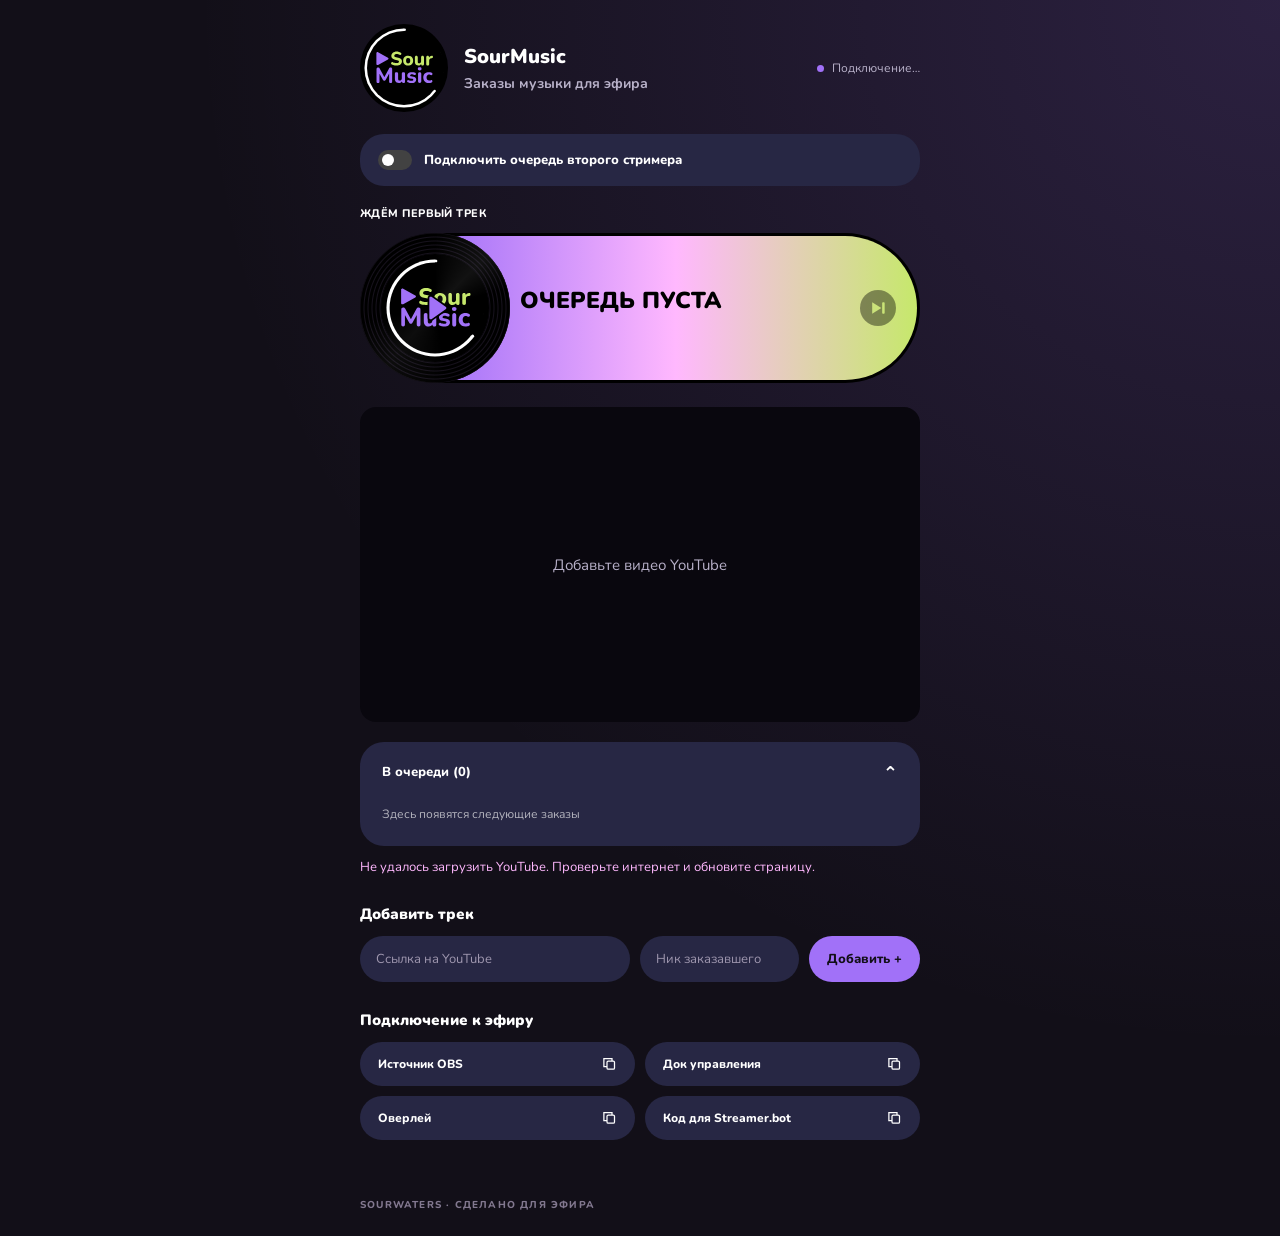
<file: index.html>
<!doctype html>
<html lang="ru">
<meta charset="utf-8">
<meta name="viewport" content="width=device-width, initial-scale=1">
<meta name="referrer" content="strict-origin-when-cross-origin">
<title>Sourwaters Music</title>
<link rel="stylesheet" href="brand.css?v=12">
<main>
<header><div class="brand"><img src="assets/logo.svg" alt="SourMusic"><p><span>SourMusic</span>Заказы музыки для эфира</p></div><span id="connection" role="status"></span></header>
<section class="sharing" aria-label="Совместная очередь"><label class="share-heading"><span class="switch"><input type="checkbox" id="share-toggle"><i></i></span>Подключить очередь второго стримера</label><div class="share-fields"><input id="relay-sender" aria-label="Twitch-логин отправителя заказов" placeholder="Twitch-логин" maxlength="25"><button type="button" id="copy-follower" hidden>Ссылка второго стримера ⧉</button></div><p id="share-status" role="status"></p></section>
<p id="page-address"></p><p id="role-label"></p><p id="orders"></p><p id="relay"></p>
<article class="player-card"><div class="card-cap"><span id="playback-label">Сейчас в эфире</span><span class="cut">SourMusic</span></div><div class="now"><div class="record empty" id="record" data-playing="false"><div class="vinyl"><img class="cover-art" id="cover-art" src="assets/logo.svg" alt="Обложка трека"></div><svg class="progress-ring" viewBox="0 0 160 160" aria-label="Прогресс трека" role="progressbar" aria-valuemin="0" aria-valuemax="100" aria-valuenow="0" id="record-progress"><circle class="ring-track" cx="80" cy="80" r="75"/><circle class="ring-value" id="ring-value" cx="80" cy="80" r="75" pathLength="100"/></svg><button class="transport" type="button" id="stop" disabled aria-label="Воспроизвести"><svg class="play-icon" viewBox="0 0 24 24" aria-hidden="true"><path d="M8 5a1 1 0 0 1 1.5-.86l10 7a1 1 0 0 1 0 1.72l-10 7A1 1 0 0 1 8 19z"/></svg><svg class="pause-icon" viewBox="0 0 24 24" aria-hidden="true"><rect x="6" y="5" width="4" height="14" rx="1.5"/><rect x="14" y="5" width="4" height="14" rx="1.5"/></svg></button></div><section class="song"><p class="eyebrow">Ваш саундтрек</p><h2 id="track">Очередь пуста</h2><p id="viewer"></p></section><button type="button" id="next" class="next-button" disabled aria-label="Следующий" title="Следующий трек"><svg viewBox="0 0 24 24" fill="currentColor" aria-hidden="true"><path d="m5 5 11 7L5 19z"/><rect x="17" y="5" width="3" height="14" rx="1"/></svg></button></div><div id="screen"><span>Добавьте видео YouTube</span></div><section class="queue-section"><details open><summary id="count">В очереди (0)</summary><ol id="queue"></ol></details></section></article>
<p id="status" role="status"></p>  <form id="manual" hidden>
    <a id="watch" target="_blank" rel="noopener noreferrer">Открыть на YouTube</a>
    <input id="manual-title" aria-label="Название трека для оверлея" placeholder="Название трека" maxlength="200" required>
    <button id="manual-start">Уже играет · показать в оверлее</button>
  </form>
<section class="request-section"><h3 class="section-label">Добавить трек</h3><form id="add"><input name="video" aria-label="Ссылка YouTube" placeholder="Ссылка на YouTube" required><input name="viewer" aria-label="Ник заказавшего" placeholder="Ник заказавшего" maxlength="60"><button id="add-button">Добавить +</button></form></section>
<section class="setup-section"><h3 class="section-label">Подключение к эфиру</h3><div class="copy-actions"><button type="button" id="copy-source" aria-label="Скопировать: Источник OBS">Источник OBS<svg width="18" height="18" viewBox="0 0 24 24" fill="none" stroke="currentColor" stroke-width="2" aria-hidden="true"><rect x="8" y="8" width="12" height="13" rx="2"/><path d="M16 8V4H3v13h5"/></svg></button><button type="button" id="copy-dock" aria-label="Скопировать: Док управления">Док управления<svg width="18" height="18" viewBox="0 0 24 24" fill="none" stroke="currentColor" stroke-width="2" aria-hidden="true"><rect x="8" y="8" width="12" height="13" rx="2"/><path d="M16 8V4H3v13h5"/></svg></button><button type="button" id="copy-overlay" aria-label="Скопировать: Оверлей">Оверлей<svg width="18" height="18" viewBox="0 0 24 24" fill="none" stroke="currentColor" stroke-width="2" aria-hidden="true"><rect x="8" y="8" width="12" height="13" rx="2"/><path d="M16 8V4H3v13h5"/></svg></button><button type="button" id="copy-code" aria-label="Скопировать: Код для Streamer.bot">Код для Streamer.bot<svg width="18" height="18" viewBox="0 0 24 24" fill="none" stroke="currentColor" stroke-width="2" aria-hidden="true"><rect x="8" y="8" width="12" height="13" rx="2"/><path d="M16 8V4H3v13h5"/></svg></button></div><p id="copy-result" role="status"></p><textarea id="copy-fallback" aria-label="Для ручного копирования" readonly hidden></textarea></section><footer class="footer"><span>SourWaters · сделано для эфира</span><i></i></footer>
</main>
<script src="youtube-config.js?v=14"></script><script src="sourmusic-admission.js?v=14"></script><script src="sourmusic-connection.js?v=14"></script><script src="firebase-config.js?v=12"></script><script src="sourmusic-cloud.js?v=12"></script>
<script>

const ports = [8080, 8181];
const MAX_TRACK_SECONDS = 10*60;   // лимит длины для заказов зрителей
const QUEUE_KEY = 'sourmusic.queue.v1';
const rewardTitle = 'Заказ музыки SourMusic';
const videoIdPattern = /^[\w-]{11}$/;
function videoId(input) {
  const value = String(input ?? '').trim();
  if (videoIdPattern.test(value)) return value;
  try {
    const url = new URL(value);
    if (!['https:', 'http:'].includes(url.protocol)) return null;
    const [route, part] = url.pathname.split('/').filter(Boolean);
    let id;
    if (url.hostname === 'youtu.be') id = route;
    if (['youtube.com', 'www.youtube.com', 'm.youtube.com', 'music.youtube.com'].includes(url.hostname)) {
      if (route === 'watch') id = url.searchParams.get('v');
      if (['shorts', 'live', 'embed'].includes(route)) id = part;
    }
    return id && videoIdPattern.test(id) ? id : null;
  } catch {
    return null;
  }
}

const get = id => document.getElementById(id);
const status = message => { get('status').textContent = message; };
const privacyMode = new URLSearchParams(location.search).get('youtube') === 'privacy';
const youtubeHost = privacyMode ? 'www.youtube-nocookie.com' : 'www.youtube.com';
get('page-address').textContent = location.protocol === 'file:'
  ? 'Откройте плеер по HTTPS-ссылке из инструкции.'
  : 'Адрес плеера · ' + location.origin + location.pathname + ' · ' + youtubeHost;
const queue = [];
let current;
let player;
let apiReady = false;
let apiFailed = false;
let loadTimeout;
let playing = null;
let stoppedByUser=false;
const controlMode = new URLSearchParams(location.search).get('role') === 'control';
let relaySender=localStorage.getItem("sourmusic.relay.sender")??"xwaran";
let cloudPublisher=null,cloudOpening=false,cloudInfo={enabled:false,connected:false};
async function setSharing(enabled,sender=relaySender){
 relaySender=String(sender||"").trim().toLowerCase();if(!/^[a-z0-9_]{0,25}$/.test(relaySender))relaySender="";localStorage.setItem("sourmusic.relay.sender",relaySender);
 if(cloudOpening)return false;
 cloudOpening=true;
 try{
  if(enabled&&!cloudPublisher){cloudInfo={enabled:true,connected:false};renderSharing();cloudPublisher=await SourMusicCloud.publisher(info=>{const changed=JSON.stringify(cloudInfo)!==JSON.stringify(info);cloudInfo=info;renderSharing();if(changed)publishNowPlaying(false);});localStorage.setItem('sourmusic.share.enabled','1');publishCloud();}
  if(!enabled&&cloudPublisher){await cloudPublisher.close();cloudPublisher=null;localStorage.removeItem('sourmusic.share.enabled');cloudInfo={enabled:false,connected:false};}
  renderSharing();publishNowPlaying();return true;
 }catch(e){cloudInfo={enabled:false,connected:false,error:e.message};renderSharing();return false;}
 finally{cloudOpening=false;renderSharing();}
}
function renderSharing(){
 const info=controlMode?remoteState?.cloud:{...cloudInfo,sender:relaySender};
 if(document.activeElement!==get('relay-sender'))get('relay-sender').value=info?.sender||'';
 get('share-toggle').checked=!!info?.enabled;get('share-toggle').disabled=cloudOpening||(controlMode&&(!remoteState||!!commandPending));
 get('share-status').textContent=info?.error||(!info?.enabled?'':info.connected?'Общая очередь подключена':'Подключение общей очереди…');
 get('copy-follower').hidden=!info?.room;
}
function publishCloud(){
 if(!cloudPublisher)return;
 cloudPublisher.publish({current:current||null,queue,playback:playing?'playing':current?'paused':'idle',position:player?.getCurrentTime?.()||0,sampledAt:Date.now(),session:playerSession});
}
setInterval(publishCloud,5000);
const playerSession = crypto.randomUUID();
const seenCommands = new Set();
const acknowledgements = [];
let remoteState = null, commandPending = null, polling = false;
let bot, relayAction, publishing = false, publishDirty = false;
const seenOrders = new Set();
get('role-label').textContent = controlMode ? 'Док · управление источником OBS · v12' : 'Источник · воспроизведение · v12';
if(controlMode) get('screen').hidden=true;
function connectionIndicator(ready){get('connection').textContent=ready?'Подключено':'Подключение…';get('connection').setAttribute('data-ready',String(ready));}
function playbackButton(active){get('record').setAttribute('data-playing',String(active));get('stop').setAttribute('aria-label',active?'Пауза':'Воспроизвести');get('stop').title=active?'Пауза':'Воспроизвести';}

function readState(value) {
  try {
    const s = typeof value === 'string' ? JSON.parse(value) : value;
    if(!s || typeof s.session !== 'string' || !Array.isArray(s.queue) || !Number.isFinite(s.at) || Math.abs(Date.now()-s.at)>45000)return null;
    return s;
  } catch { return null; }
}
async function findRelay() {
  if(!bot?.isConnected())return;
  try {
    const result=await bot.request('GetActions');
    const matches=result.actions.filter(a=>a.name==='SourMusic State' && a.enabled);
    relayAction=matches.length===1?matches[0].id:null;
    get('relay').textContent=relayAction?'Streamer.bot: действие найдено':'Добавьте действие SourMusic State с кодом из кнопки копирования';
    if(!controlMode && relayAction)publishNowPlaying();
  } catch {get('relay').textContent='Нет связи со Streamer.bot';}
}
function snapshot() {
  return {version:12,session:playerSession,at:Date.now(),track:playing,current:current||null,queue:queue.map(q=>({id:q.id,key:q.key,title:String(q.title).slice(0,100),user:q.user})),
    position:Number(player?.getCurrentTime?.())||0,duration:Number(player?.getDuration?.())||0,sampledAt:Date.now(),playback:playing?'playing':current?'stopped':'idle',status:get('status').textContent,
    cloud:{...cloudInfo,sender:relaySender},order:get('orders').textContent,acks:acknowledgements.slice(-20)};
}
async function publishNowPlaying(includeCloud=true) {
  if(controlMode)return;
  if(includeCloud)publishCloud();
  publishDirty=true;
  if(!relayAction || !bot?.isConnected() || publishing)return;
  publishing=true;
  try {
    while(publishDirty){
      publishDirty=false;
      await bot.request('DoAction',{action:{id:relayAction},args:{sourmusicState:JSON.stringify(snapshot())}});
    }
  } catch {relayAction=null;get('relay').textContent='Передача не выполнена: проверьте SourMusic State';}
  finally {publishing=false;}
}

let artworkId='';
function updateRecord(){
 const state=controlMode?remoteState:null,t=controlMode?state?.current:current,active=controlMode?state?.playback==='playing':!!playing;
 const id=t?.id||'';
 if(artworkId!==id){artworkId=id;get('cover-art').src=id?'https://i.ytimg.com/vi/'+id+'/hqdefault.jpg':'assets/logo.svg';}
 get('record').setAttribute('data-playing',String(active));
 get('playback-label').textContent=active?'Сейчас играет':t?'На паузе':'Ждём первый трек';
 const duration=controlMode?Number(state?.duration)||0:Number(player?.getDuration?.())||0;
 let position=controlMode?Number(state?.position)||0:Number(player?.getCurrentTime?.())||0;
 if(controlMode&&active&&Number.isFinite(state?.sampledAt))position+=Math.max(0,(Date.now()-state.sampledAt)/1000);
 const pct=duration>0?Math.min(100,Math.max(0,position/duration*100)):0;
 get('ring-value').setAttribute('style','stroke-dashoffset:'+String(100-pct));get('record-progress').setAttribute('aria-valuenow',String(Math.round(pct)));
}
get('cover-art').addEventListener('error',()=>{get('cover-art').src='assets/logo.svg';},{once:true});
setInterval(updateRecord,500);

function renderRemote() {
  updateRecord();
  renderSharing();
  const s=remoteState;
  get('track').textContent=s?.current?.title||(s?'Очередь пуста':'Ожидание источника OBS');
  get('viewer').textContent=s?.current?'Заказ от '+s.current.user:'';
  get('count').textContent='В очереди ('+(s?.queue?.length||0)+')';
  get('queue').replaceChildren(...(s?.queue||[]).map(t=>{const li=document.createElement('li');li.textContent=t.title+' · '+t.user;return li;}));
  const enabled=!!s && !!relayAction && !commandPending;
  get('next').disabled=!enabled || (!s.current && !s.queue.length);
  get('stop').disabled=!enabled || !s.current;
  playbackButton(s?.playback==='playing');
  connectionIndicator(!!s && !!relayAction && bot?.isConnected());
  get('add-button').disabled=!enabled;
  get('orders').textContent=s?.order || 'Заказы принимает браузерный источник, а не док';
  get('relay').textContent=s?'Источник OBS подключён · '+(s.playback==='playing'?'играет':s.playback==='stopped'?'остановлен':'очередь пуста'):'Источник OBS не найден. Откройте ссылку источника в активной сцене.';
}
function stopTrack() {
  stoppedByUser=true;
  clearTimeout(loadTimeout);
  if(player?.pauseVideo)player.pauseVideo();
  playing=null;
  status('');
  render();
  publishNowPlaying();
}
function resumeTrack() {
  stoppedByUser=false;
  if(player?.playVideo){player.playVideo();status('Запуск…');}
  else if(current)start();
}
async function pollSync() {
  if(polling || !bot?.isConnected())return;
  polling=true;
  try {
    if(controlMode) {
      const result=await bot.request('GetGlobal',{variable:'sourmusic.nowPlaying',persisted:false});
      remoteState=readState(sourmusicGlobal(result,'sourmusic.nowPlaying'));
      if(commandPending) {
        const ack=remoteState?.acks?.find(a=>a.id===commandPending.id);
        if(ack){status(ack.ok?'':ack.message);commandPending=null;}
        else if(Date.now()-commandPending.sentAt>10000){status('Нет подтверждения команды. Обновите C# код SourMusic State и проверьте источник.');commandPending=null;}
      }
      renderRemote();
    } else {
      const result=await bot.request('GetGlobal',{variable:'sourmusic.commands',persisted:false});
      const raw=sourmusicGlobal(result,'sourmusic.commands');
      const commands=typeof raw==='string'?JSON.parse(raw):raw;
      if(!Array.isArray(commands))return;
      for(const command of commands) {
        if(command.session!==playerSession || !command.id || seenCommands.has(command.id))continue;
        seenCommands.add(command.id);
        if(seenCommands.size>256)seenCommands.delete(seenCommands.values().next().value);
        if(!Number.isFinite(command.at)||Math.abs(Date.now()-command.at)>15000)continue;
        let ok=true;
        if(command.type==='next')next();
        else if(command.type==='stop')stopTrack();
        else if(command.type==='play')resumeTrack();
        else if(command.type==='share')ok=await setSharing(!!command.enabled,command.sender);
        else if(command.type==='add')ok=await enqueue(command.url,command.user||'Sour',false,{id:command.id,login:/^[a-zA-Z0-9_]{1,25}$/.test(command.user||'')?command.user:''});
        else ok=false;
        acknowledgements.push({id:command.id,ok,message:ok?'':get('status').textContent||'Не удалось выполнить команду'});
        if(acknowledgements.length>20)acknowledgements.shift();
        publishNowPlaying();
      }
    }
  } catch {
    if(controlMode){remoteState=null;renderRemote();if(commandPending && Date.now()-commandPending.sentAt>10000){status('Нет связи с источником');commandPending=null;}}
  } finally {polling=false;}
}
async function sendCommand(type, args={}) {
  if(!remoteState || !relayAction || commandPending){status('Дождитесь подключения источника OBS');return false;}
  const id=crypto.randomUUID();
  commandPending={id,sentAt:Date.now()};renderRemote();status('Отправка команды…');
  try {
    await bot.request('DoAction',{action:{id:relayAction},args:{sourmusicCommand:JSON.stringify({id,session:remoteState.session,type,...args})}});
    return true;
  }catch{commandPending=null;status('Не удалось отправить команду');renderRemote();return false;}
}
setInterval(pollSync,1000);
setInterval(()=>{if(!relayAction)findRelay();else if(!controlMode)publishNowPlaying();},15000);
if(controlMode)renderRemote();

const titleCache=new Map();
async function resolveTitle(track){
  if(!titleCache.has(track.id))titleCache.set(track.id,(async()=>{
    const url=encodeURIComponent('https://www.youtube.com/watch?v='+track.id);
    for(const prefix of ['https://www.youtube.com/oembed?format=json&url=','https://noembed.com/embed?url=']){
      try{const response=await fetch(prefix+url,{signal:AbortSignal.timeout(7000)});if(!response.ok)continue;const data=await response.json();if(typeof data.title==='string'&&data.title.trim())return data.title.trim().slice(0,250);}catch{}
    }return null;
  })());
  const title=await titleCache.get(track.id);
  if(title)track.title=title;
  else{titleCache.delete(track.id);if(track.title==='Загрузка названия…')track.title='Название недоступно · '+track.id;}
  render();
}
function render() {
  updateRecord();
  if(controlMode){renderRemote();return;}
  saveQueue();
  get('stop').disabled=!current;
  playbackButton(!!playing);
  get('track').textContent = current?.title || 'Очередь пуста';
  get('viewer').textContent = current ? 'Заказ от ' + current.user : '';
  get('count').textContent = 'В очереди (' + queue.length + ')';
  get('next').disabled = !current && !queue.length;
  get('queue').replaceChildren(...queue.map(track => {
    const item = document.createElement('li');
    item.textContent = track.title + ' · ' + track.user;
    return item;
  }));
  publishNowPlaying();
}

function saveQueue(){
  try{localStorage.setItem(QUEUE_KEY,JSON.stringify({at:Date.now(),tracks:[current,...queue].filter(Boolean).map(t=>({id:t.id,title:t.title,user:t.user,viewer:!!t.viewer,request:t.request}))}));}catch{}
}
async function restoreQueue(){
 try{const saved=JSON.parse(localStorage.getItem(QUEUE_KEY)||'null');
 if(!saved||!Array.isArray(saved.tracks)||Date.now()-saved.at>6*3600e3)return;
 for(const t of saved.tracks.slice(0,100)){if(!videoIdPattern.test(t?.id)||typeof t.user!=='string')continue;
 await enqueue('https://youtu.be/'+t.id,t.user,!!t.viewer,t.request||null);}
 }catch{status('Не удалось восстановить очередь');}
}

const pendingNotices=new Map(),completedNotices=new Set();let sendingNotices=false,admissionTail=Promise.resolve(),pendingAdmissions=0;
function notifyOrder(request,reason){
 if(!request?.id||completedNotices.has(request.id)||pendingNotices.has(request.id))return;
 pendingNotices.set(request.id,{id:request.id,user:request.login||'',reason});
 if(pendingNotices.size>200)pendingNotices.delete(pendingNotices.keys().next().value);
 flushNotices();
}
async function flushNotices(){
 if(controlMode||sendingNotices||!relayAction||!pendingNotices.size)return;
 sendingNotices=true;
 try{for(const [id,notice] of pendingNotices){
 const r=await bot.request('DoAction',{action:{id:relayAction},args:{sourmusicNotice:JSON.stringify(notice)}});
 if(r?.status==='error')break;
 pendingNotices.delete(id);completedNotices.add(id);if(completedNotices.size>500)completedNotices.delete(completedNotices.values().next().value);
 }}catch{}finally{sendingNotices=false;}
}
setInterval(flushNotices,3000);
function rejectOrder(request,reason){status(sourmusicRejectionText[reason]||sourmusicRejectionText.playback);notifyOrder(request,reason);return false;}
function rememberOrder(id){if(seenOrders.has(id))return false;seenOrders.add(id);if(seenOrders.size>500)seenOrders.delete(seenOrders.values().next().value);return true;}
function enqueue(input,user,viewer=false,request=null){
 const order=request||{id:crypto.randomUUID(),login:/^[a-zA-Z0-9_]{1,25}$/.test(user||'')?user:''};
 if(pendingAdmissions>=100)return Promise.resolve(rejectOrder(order,'full'));
 pendingAdmissions++;
 const result=admissionTail.then(()=>admit(input,user,viewer,order));
 admissionTail=result.catch(()=>{});
 return result.finally(()=>{pendingAdmissions--;});
}
async function admit(input,user,viewer,request){
 const id=videoId(input);
 if(!id)return rejectOrder(request,'invalid');
 if(queue.length>=100)return rejectOrder(request,'full');
 if(viewer&&[current,...queue].some(t=>t?.id===id))return rejectOrder(request,'duplicate');
 status('Проверка лайков YouTube…');
 const checked=await sourmusicCheckVideo(id);
 if(!checked.ok)return rejectOrder(request,checked.reason);
 const track={id,key:crypto.randomUUID(),title:checked.title||'Название недоступно · '+id,user:String(user||'Зритель').slice(0,80),viewer,request,likes:checked.likes};
 queue.push(track);status('');if(!current)next();else render();return true;
}

function next() {
  stoppedByUser=false;
  get('manual').hidden = true;
  playing = null;
  clearTimeout(loadTimeout);
  const oldPlayer = player;
  player = null;
  if (oldPlayer) oldPlayer.destroy();
  current = queue.shift();
  get('screen').textContent = 'Добавьте видео YouTube';
  render();
  if (!current) {
    status('');
    return;
  }
  start();
}

function start() {
  if (!apiReady) {
    const waiting=current;clearTimeout(loadTimeout);
    loadTimeout=setTimeout(()=>{if(current===waiting&&!apiReady&&!stoppedByUser)notifyOrder(waiting?.request,'playback');},15000);
    status(apiFailed ? 'Не удалось загрузить YouTube. Проверьте интернет и обновите страницу.'
      : 'Загрузка YouTube…');
    return;
  }
  clearTimeout(loadTimeout);
  const track = current;
  const frame = document.createElement('iframe');
  const params = new URLSearchParams({ enablejsapi: '1', playsinline: '1', autoplay: '1' });
  if (location.protocol !== 'file:') params.set('origin', location.origin);
  frame.src = 'https://' + youtubeHost + '/embed/' + track.id + '?' + params;
  frame.title = 'Плеер YouTube';
  frame.allow = 'autoplay; encrypted-media; picture-in-picture; fullscreen';
  frame.allowFullscreen = true;
  frame.referrerPolicy = 'strict-origin-when-cross-origin';
  get('screen').replaceChildren(frame);
  status('Загрузка видео…');
  loadTimeout = setTimeout(() => {
    if(current!==track||playing===track||stoppedByUser)return;
    notifyOrder(track.request,'playback');status('Видео не загрузилось. Попробуйте нажать ▶ или выберите «Следующий».');
  }, 12000);
  player = new YT.Player(frame, {
    events: {
      onReady(event) {
        if (current !== track) return;
        event.target.playVideo();
      },
      onStateChange(event) {
        if (current !== track) return;
        if (event.data === YT.PlayerState.ENDED) { if(!stoppedByUser)next(); return; }
        if (event.data === YT.PlayerState.PLAYING) {
          clearTimeout(loadTimeout);
          const duration = event.target.getDuration?.() || 0;
          if (track.viewer && duration > MAX_TRACK_SECONDS) { notifyOrder(track.request,'duration');status('Трек длиннее ' + MAX_TRACK_SECONDS/60 + ' минут — пропущен.'); next(); return; }
          const title = event.target.getVideoData?.()?.title;
          if (title) track.title = title;
          playing = track;
          publishNowPlaying();
          status('');
          render();
        } else if (event.data === YT.PlayerState.PAUSED && playing === track) {
          playing = null;
          render();
          publishNowPlaying();
        }
      },
      onAutoplayBlocked() {
        if (current !== track) return;
        clearTimeout(loadTimeout);
        status('Автозапуск заблокирован. Нажмите ▶ в плеере.');
      },
      onError(event) {
        if (current !== track) return;
        notifyOrder(track.request,event.data===153?'configuration':[101,150].includes(event.data)?'embed':event.data===100?'unavailable':'playback');
        clearTimeout(loadTimeout);
        playing = null;
        publishNowPlaying();
        if (event.data !== 153) setTimeout(() => { if (current === track && !playing) next(); }, [2, 5, 100].includes(event.data) ? 3000 : 30000);
        if ([101, 150].includes(event.data)) {
          get('watch').href = 'https://www.youtube.com/watch?v=' + track.id;
          get('manual-title').value = event.target?.getVideoData?.()?.title || '';
          get('manual-start').disabled = false;
          get('manual').hidden = false;
          status('YouTube ' + event.data + ' · запустите видео на YouTube или нажмите «Следующий».');
          return;
        }
        if (event.data === 153) {
          status(location.protocol === 'file:'
            ? 'YouTube 153 · откройте плеер по HTTPS-ссылке из инструкции.'
            : 'YouTube 153 · откройте этот же адрес в Edge или Chrome для проверки.');
          return;
        }
        status('YouTube не воспроизводит это видео (' + event.data + '). Нажмите «Следующий».');
      }
    }
  });
}

get('manual').addEventListener('submit', event => {
  event.preventDefault();
  const title = get('manual-title').value.trim();
  if (get('manual').hidden || !current || !title) return;
  current.title = title;
  current.manual = true;
  playing = current;
  publishNowPlaying();
  render();
  status('Ручное воспроизведение · после окончания нажмите «Следующий».');
  get('manual').hidden = true;
});

get('add').addEventListener('submit', async event => {
  event.preventDefault();
  const fields = event.currentTarget.elements;
  const url=fields.video.value,user=fields.viewer.value.trim()||'Sour';
  if(controlMode&&!videoId(url)){status('Введите ссылку на отдельное видео YouTube');return;}
  const added=controlMode?await sendCommand('add',{url,user}):await enqueue(url,user);
  if(added)fields.video.value='';
});
get('next').addEventListener('click',()=>controlMode?sendCommand('next'):next());
renderSharing();
get('share-toggle').addEventListener('change',async e=>{if(controlMode)await sendCommand('share',{enabled:e.target.checked,sender:get('relay-sender').value});else await setSharing(e.target.checked,get('relay-sender').value);renderSharing();});
get('copy-follower').addEventListener('click',()=>{const info=controlMode?remoteState?.cloud:cloudInfo;if(info?.room)copyValue(new URL('music_follower.html?v=12.2#room='+info.room,location.href).href);});
if(!controlMode&&localStorage.getItem('sourmusic.share.enabled')==='1')setSharing(true);
get('stop').addEventListener('click',()=>{if(controlMode)sendCommand(remoteState?.playback==='playing'?'stop':'play');else if(playing)stopTrack();else resumeTrack();});
bot = sourmusicConnect({
  events:controlMode?null:undefined,
  onStatus:text=>{connectionIndicator(!controlMode && text.startsWith('Streamer.bot подключён'));if(controlMode&&!text.startsWith('Streamer.bot подключён')){remoteState=null;renderRemote();}},
  onReady:()=>{findRelay();pollSync();},
  onEvent:async ({event,data})=>{
    if(controlMode)return;
    if(String(event.source).toLowerCase()==='twitch'&&String(event.type).toLowerCase()==='chatmessage'){
      const login=String(data?.user?.login||data?.user?.name||data?.user_login||data?.userName||data?.message?.username||'').toLowerCase();
      if(!cloudInfo.enabled||!relaySender||login!==relaySender)return;
      const text=typeof data?.message==='string'?data.message:(data?.message?.text||data?.message?.message||data?.text||'');
      const parts=text.trim().split(/\s+/);
      if(parts.length!==4||parts[0].toLowerCase()!=='!addsourmusic'||!/^\w{1,25}$/.test(parts[2])||! /^[a-zA-Z0-9-]{8,80}$/.test(parts[3]))return;
      const key='relay:'+login+':'+parts[3];if(!rememberOrder(key))return;
      await enqueue(parts[1],parts[2],true,{id:key,login:parts[2]});
      return;
    }
    if(String(event.source).toLowerCase()!=='twitch'||String(event.type).toLowerCase()!=='rewardredemption')return;
    const name=String(data?.reward?.title ?? data?.rewardName ?? data?.rewardTitle ?? '').trim();
    const input=String(data?.user_input ?? data?.userInput ?? data?.rawInput ?? '').trim();
    const normal=s=>s.normalize('NFKC').replace(/\s+/g,' ').trim().toLowerCase();
    const note=message=>{get('orders').textContent='Заказы · v12 · '+new Date().toLocaleTimeString()+': '+message;publishNowPlaying();};
    if(normal(name)!==normal(rewardTitle)){note('Получена награда «'+name+'», ожидается «'+rewardTitle+'».');return;}
    const redemptionId=String(data.redemptionId??data.id??crypto.randomUUID());
    if(!rememberOrder(redemptionId))return;
    const login=data.user_login||data.user?.login||data.userName||'';
    const user=data.user?.displayName||data.user?.name||data.user_name||login||'Зритель';
    const ok=await enqueue(input,user,true,{id:redemptionId,login});
    note(ok?'Добавлен трек '+videoId(input)+' · '+user:get('status').textContent);

  }
});
if(!controlMode)restoreQueue();
window.onYouTubeIframeAPIReady = () => {
  apiReady = true;
  if (current) start();
};
if(!controlMode){
const api = document.createElement('script');
api.src = 'https://www.youtube.com/iframe_api';
api.onerror = () => {
  apiFailed = true;
  if(current)notifyOrder(current.request,'playback');
  status('Не удалось загрузить YouTube. Проверьте интернет и обновите страницу.');
};
document.head.append(api);
}
const codeForStreamerBot="using System;\nusing Newtonsoft.Json;\nusing Newtonsoft.Json.Linq;\n\npublic class CPHInline\n{\n    private static readonly object Gate = new object();\n    private static readonly System.Collections.Generic.Queue<string> Notices = new System.Collections.Generic.Queue<string>();\n    public bool Execute()\n    {\n        lock (Gate)\n        {\n            try\n            {\n                string value;\n                long now = DateTimeOffset.UtcNow.ToUnixTimeMilliseconds();\n                if (CPH.TryGetArg<string>(\"sourmusicNotice\", out value))\n                {\n                    if (String.IsNullOrEmpty(value) || value.Length > 2048) return false;\n                    JObject notice = JObject.Parse(value);\n                    string id = (string)notice[\"id\"], user = (string)notice[\"user\"], reason = (string)notice[\"reason\"];\n                    if (String.IsNullOrEmpty(id) || id.Length > 200 || (!String.IsNullOrEmpty(user) && !System.Text.RegularExpressions.Regex.IsMatch(user, @\"^[a-zA-Z0-9_]{1,25}$\"))) return false;\n                    string message;\n                    switch (reason)\n                    {\n                        case \"likes\": message = \"отказано: у видео меньше 1000 лайков. Выбери другой трек.\"; break;\n                        case \"likesUnknown\": message = \"отказано: YouTube не предоставил число лайков. Выбери другое видео.\"; break;\n                        case \"check\": message = \"отказано: не удалось проверить лайки YouTube. Попробуй позже.\"; break;\n                        case \"duplicate\": message = \"отказано: этот трек уже в очереди.\"; break;\n                        case \"duration\": message = \"отказано: трек превышает допустимую длительность.\"; break;\n                        case \"invalid\": message = \"заказ музыки не принят: нужна ссылка на одно видео YouTube (https://youtu.be/… или https://www.youtube.com/watch?v=…).\"; break;\n                        case \"unavailable\": message = \"YouTube не разрешил воспроизвести заказанный трек: видео удалено, закрыто или недоступно. Выбери другое видео и обратись к модератору по поводу баллов.\"; break;\n                        case \"embed\": message = \"YouTube запретил воспроизведение заказанного трека во встроенном плеере. Выбери другое видео и обратись к модератору по поводу баллов.\"; break;\n                        case \"playback\": message = \"не удалось запустить заказанный трек из-за ошибки воспроизведения YouTube. Стримеру нужно проверить плеер.\"; break;\n                        case \"configuration\": message = \"заказанный трек не запустился из-за ошибки настройки YouTube-плеера. Стримеру нужно проверить источник OBS.\"; break;\n                        case \"full\": message = \"заказ музыки не принят: общая очередь заполнена. Обратись к модератору по поводу баллов.\"; break;\n                        default: return false;\n                    }\n                    if (Notices.Contains(id)) return true;\n                    CPH.SendMessage((String.IsNullOrEmpty(user) ? \"SourMusic: \" : \"@\" + user + \", \") + message, false);\n                    Notices.Enqueue(id);\n                    while (Notices.Count > 500) Notices.Dequeue();\n                    return true;\n                }\n                if (CPH.TryGetArg<string>(\"sourmusicCommand\", out value))\n                {\n                    if (String.IsNullOrEmpty(value) || value.Length > 4096) return false;\n                    JObject command = JObject.Parse(value);\n                    string type = (string)command[\"type\"];\n                    if (type != \"next\" && type != \"stop\" && type != \"play\" && type != \"add\" && type != \"share\") return false;\n                    if (String.IsNullOrEmpty((string)command[\"id\"]) || String.IsNullOrEmpty((string)command[\"session\"])) return false;\n                    if (type == \"add\")\n                    {\n                        string url = (string)command[\"url\"];\n                        string viewer = (string)command[\"user\"];\n                        if (String.IsNullOrEmpty(url) || url.Length > 300 || (viewer != null && viewer.Length > 80)) return false;\n                    }\n                    command[\"at\"] = now;\n                    string saved = CPH.GetGlobalVar<string>(\"sourmusic.commands\", false);\n                    JArray commands;\n                    try { commands = String.IsNullOrEmpty(saved) ? new JArray() : JArray.Parse(saved); }\n                    catch (Exception parseError)\n                    {\n                        CPH.LogError(\"SourMusic: очередь команд повреждена и сброшена: \" + parseError.Message);\n                        commands = new JArray();\n                    }\n                    foreach (JToken item in commands) if ((string)item[\"id\"] == (string)command[\"id\"]) return true;\n                    commands.Add(command);\n                    while (commands.Count > 64) commands.RemoveAt(0);\n                    CPH.SetGlobalVar(\"sourmusic.commands\", commands.ToString(Formatting.None), false);\n                    return true;\n                }\n                if (!CPH.TryGetArg<string>(\"sourmusicState\", out value) || String.IsNullOrEmpty(value) || value.Length > 65536) return false;\n                JObject state = JObject.Parse(value);\n                state[\"at\"] = now;\n                CPH.SetGlobalVar(\"sourmusic.nowPlaying\", state.ToString(Formatting.None), false);\n                // Лёгкая копия для оверлея: только текущий трек.\n                JObject small = new JObject();\n                small[\"at\"] = now;\n                JToken track = state[\"track\"];\n                small[\"track\"] = track == null ? JValue.CreateNull() : track.DeepClone();\n                CPH.SetGlobalVar(\"sourmusic.track\", small.ToString(Formatting.None), false);\n                return true;\n            }\n            catch (Exception error)\n            {\n                CPH.LogError(\"SourMusic State: \" + error.Message);\n                return false;\n            }\n        }\n    }\n}\n";
async function copyValue(value){
 try{await navigator.clipboard.writeText(value);get('copy-result').textContent='Скопировано';get('copy-fallback').hidden=true;}
 catch{const field=get('copy-fallback');field.value=value;field.hidden=false;field.focus();field.select();get('copy-result').textContent='Нажмите Ctrl+C';}
}
const baseUrl=new URL('./',location.href);
for(const [id,path] of [['copy-source','?role=source&v=12'],['copy-dock','?role=control&v=12'],['copy-overlay','music_overlay.html?v=12']])get(id).addEventListener('click',()=>copyValue(new URL(path,baseUrl).href));
get('copy-code').addEventListener('click',()=>copyValue(codeForStreamerBot));
</script></html>
</file>
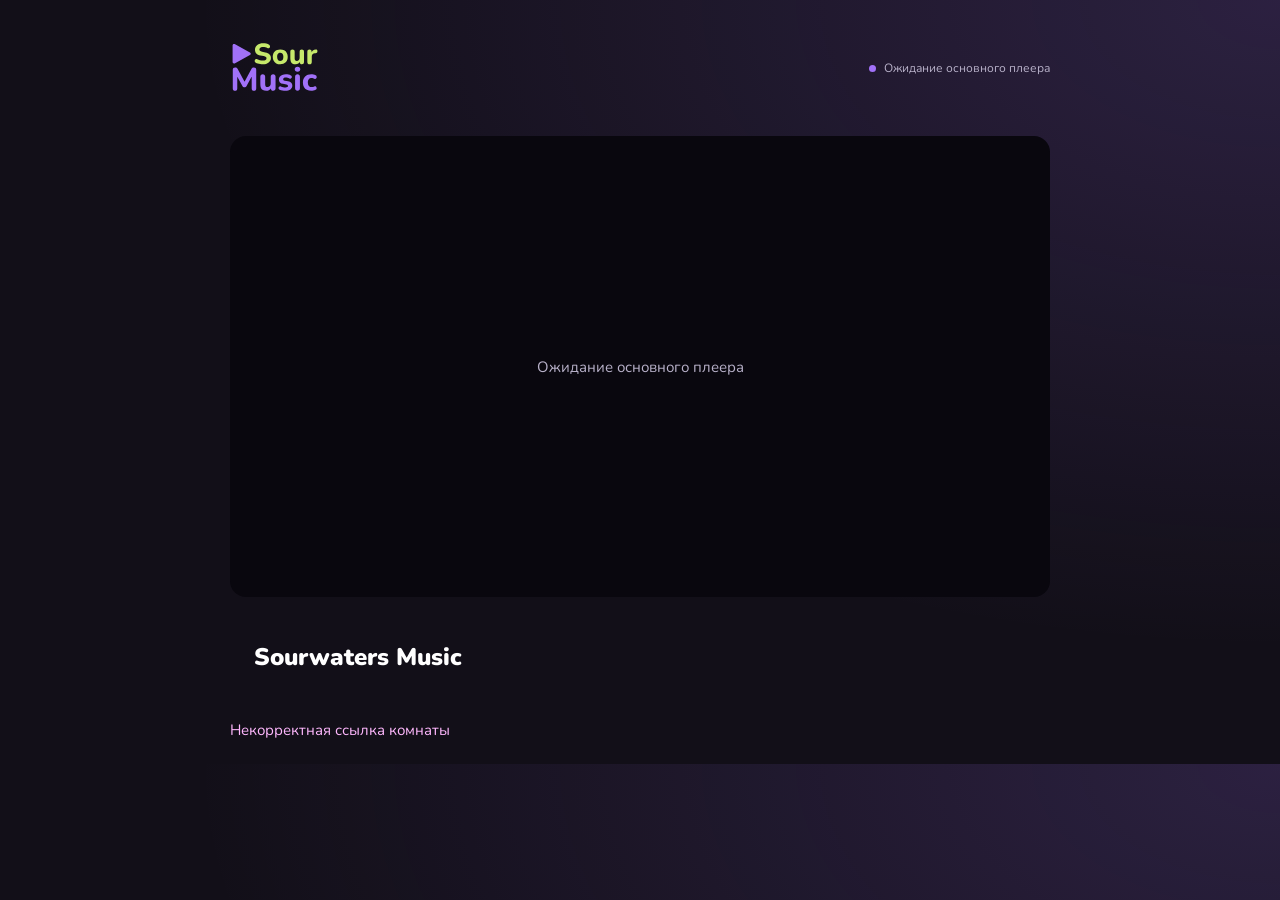
<file: music_follower.html>
<!doctype html><html lang="ru"><meta charset="utf-8"><meta name="viewport" content="width=device-width,initial-scale=1"><meta name="referrer" content="strict-origin-when-cross-origin"><title>SourMusic — совместное воспроизведение</title>
<link rel="stylesheet" href="brand.css?v=12"><style>main{max-width:820px}.follower-meta{padding:24px}#screen{margin-top:24px}#title{margin:0 0 8px;font-weight:900;font-size:24px}#viewer{margin:0}#error{color:var(--pink)}#unlock{margin:16px 24px}</style>
<main><header><div class="brand"><img src="assets/logo-mini.svg" alt="SourMusic"></div><p id="connection">Подключение…</p></header><article class="player-card"><div id="screen">Ожидание основного плеера</div><section class="follower-meta"><h1 id="title">Sourwaters Music</h1><p id="viewer"></p></section><p id="error" role="status"></p><p id="embed-hint" hidden>Если видео не запустилось, откройте «Взаимодействовать» в OBS и нажмите ▶ в видео.</p><button id="unlock" hidden>Включить воспроизведение</button></article></main>
<script src="firebase-config.js?v=11"></script><script src="sourmusic-cloud.js?v=11"></script><script>
const get=id=>document.getElementById(id);let room=null,connected=false,apiReady=false,player=null,ready=false,trackKey=null,lastSeek=0;
const roomId=new URLSearchParams(location.hash.slice(1)).get('room');
const directRequested=new URLSearchParams(location.search).get('player')==='embed';
let directTrackKey=null;
const youtubeApiUrls=['https://www.youtube.com/iframe_api','https://www.youtube.com/player_api'];
let apiScript=null,apiTimeout=null,apiAttempt=0,apiFailed=false;

function onYouTubeReady(){
  if(apiReady || apiFailed || typeof window.YT?.Player!=='function')return;
  apiReady=true;
  clearTimeout(apiTimeout);
  sync();
}

function loadYouTubeApi(){
  if(apiReady || apiScript || apiFailed)return;
  const script=document.createElement('script');
  script.src=youtubeApiUrls[apiAttempt];
  apiScript=script;
  function failed(){
    if(apiReady || apiScript!==script)return;
    clearTimeout(apiTimeout);
    script.remove();
    apiScript=null;
    if(++apiAttempt<youtubeApiUrls.length){
      loadYouTubeApi();
      return;
    }
    apiFailed=true;
    sync();
  }
  script.onerror=failed;
  script.onload=onYouTubeReady;
  apiTimeout=setTimeout(failed,10000);
  document.head.append(script);
}
window.onYouTubeIframeAPIReady=onYouTubeReady;
window.onYouTubePlayerAPIReady=onYouTubeReady;
function alive(){return connected&&room?.online&&room?.state&&room.now()-room.updatedAt<30000;}
function youtubeFrame(id,params){
  const frame=document.createElement('iframe');
  frame.title='YouTube';
  frame.allow='autoplay; encrypted-media; fullscreen';
  frame.referrerPolicy='strict-origin-when-cross-origin';
  frame.src='https://www.youtube.com/embed/'+id+'?'+new URLSearchParams(params);
  return frame;
}

function stopDirect(message){
  directTrackKey=null;
  const screen=get('screen');
  if(screen.textContent!==message)screen.textContent=message;
}

function syncDirect(state,track,key){
  if(state.playback!=='playing'){
    stopDirect('Пауза у основного стримера');
    return;
  }
  if(directTrackKey===key)return;
  const position=SourMusicCloud.targetPosition(state,room.now());
  const start=Number.isFinite(position)?Math.max(0,Math.floor(position)):0;
  const frame=youtubeFrame(track.id,{autoplay:'1',playsinline:'1',start:String(start)});
  directTrackKey=key;
  get('screen').replaceChildren(frame);
}

function sync(){
 const direct=directRequested||apiFailed;
 const hint=get('embed-hint');
 if(!alive()){
  if(ready)player.pauseVideo();
  if(direct)stopDirect('Ожидание основного плеера');
  get('connection').textContent='Ожидание основного плеера';
  hint.hidden=true;
  return;
 }
 const s=room.state,t=s.current;
 get('connection').textContent=direct?'● Подключено · Прямой плеер YouTube':'● Подключено';
 get('title').textContent=t?.title||'Очередь пуста';get('viewer').textContent=t?'Заказ от '+t.user:'';
 hint.hidden=true;
 if(!t){if(ready)player.stopVideo();else stopDirect('Очередь пуста');return;}
 if(!/^[\w-]{11}$/.test(t.id||'')){
  if(direct)stopDirect('Некорректный идентификатор трека');
  get('error').textContent='Некорректный идентификатор трека';return;
 }
 const key=t.key||t.id;
 if(t.manual){
  if(direct){stopDirect('Трек запущен вручную у основного стримера');return;}
  if(trackKey!==key+':m'){trackKey=key+':m';ready=false;if(player){player.destroy();player=null;}get('screen').textContent='Трек запущен вручную у основного стримера';get('error').textContent='';}
  return;
 }
 if(direct){syncDirect(s,t,key);hint.hidden=s.playback!=='playing';return;}
 if(!apiReady){
  if(typeof window.YT?.Player==='function'){onYouTubeReady();return;}
  get('screen').textContent='Загрузка плеера YouTube…';
  return;
 }
 if(key!==trackKey){
  trackKey=key;ready=false;lastSeek=0;if(player)player.destroy();
  const frame=youtubeFrame(t.id,{enablejsapi:'1',playsinline:'1',autoplay:'0',origin:location.origin});
  get('screen').replaceChildren(frame);get('error').textContent='';
  player=new YT.Player(frame,{events:{onReady(){ready=true;sync();},onAutoplayBlocked(){get('unlock').hidden=false;get('error').textContent='В OBS откройте «Взаимодействовать» и нажмите «Включить воспроизведение»';},onError(e){get('error').textContent='YouTube не воспроизводит этот трек ('+e.data+'). Очередью управляет основной плеер.';}}});return;
 }
 if(!ready)return;
 const target=SourMusicCloud.targetPosition(s,room.now());
 const duration=player.getDuration?.()||Infinity;const pos=Math.min(target,Math.max(0,duration-.2));
 if(Math.abs((player.getCurrentTime?.()||0)-pos)>1.25 && Date.now()-lastSeek>2500){player.seekTo(pos,true);lastSeek=Date.now();}
 const actual=player.getPlayerState?.();
 if(s.playback==='playing'){if(actual!==1&&actual!==3&&(actual!==0||pos<duration-1))player.playVideo();}
 else if(actual!==2&&actual!==5)player.pauseVideo();
}
get('unlock').onclick=()=>{player?.playVideo();get('unlock').hidden=true;get('error').textContent='';sync();};
if(!directRequested)loadYouTubeApi();
SourMusicCloud.subscribe(roomId,r=>{room=r;sync();},(ok,error)=>{connected=ok;if(error)get('error').textContent='Не удалось прочитать общую очередь: '+error;else if(ok&&get('error').textContent.startsWith('Не удалось прочитать'))get('error').textContent='';sync();}).catch(e=>{get('error').textContent=e.message;});
setInterval(sync,1000);
</script></html>
</file>
<file: brand.css>
@import url('https://fonts.googleapis.com/css2?family=Nunito:wght@400;600;700;800;900&display=swap');
:root{--ink:#120f18;--panel:#272744;--graphite:#424242;--violet:#a171f8;--berry:#c6e86b;--pink:#ffb8fe;--white:#fff;--muted:#b8b1c9;--violet-soft:#c9b0fb;--line:#343047;--gradient:linear-gradient(110deg,var(--violet),var(--pink) 53%,var(--berry));--font:Nunito,system-ui,sans-serif}
*{box-sizing:border-box}body{margin:0;background:var(--ink);color:var(--white);font:15px var(--font)}button,input,textarea{font:inherit}button{cursor:pointer}button,input{border:2px solid transparent;border-radius:12px}button{font-weight:800;padding:12px 16px;background:var(--violet);color:var(--ink);transition:background .16s,transform .16s}button:hover:not(:disabled){filter:brightness(1.08);transform:translateY(-1px)}button:disabled{opacity:.4;cursor:not-allowed}button:focus-visible,input:focus-visible,summary:focus-visible{outline:2px solid var(--pink);outline-offset:4px}input{min-width:0;padding:12px 14px;background:var(--ink);border-color:var(--line);color:var(--white)}input::placeholder{color:#9f97af}a{color:var(--violet-soft)}[hidden]{display:none!important}
main{width:min(100% - 48px,820px);margin:32px auto}header{display:flex;justify-content:space-between;align-items:center;gap:20px;margin-bottom:26px}.brand{display:flex;align-items:center;gap:16px}.brand img{width:120px;height:76px;object-fit:contain}.brand p{margin:0;border-left:2px solid var(--line);padding-left:16px;font-size:12px;color:var(--muted);line-height:1.6;font-weight:700}.brand p span{display:block;color:white;letter-spacing:.12em;text-transform:uppercase;font-size:10px}#connection{font-size:12px;color:var(--muted);display:flex;align-items:center;gap:8px;white-space:nowrap}#connection:before{content:'';width:7px;height:7px;border-radius:50%;background:var(--violet)}#connection[data-ready=true]:before{background:var(--berry);box-shadow:0 0 12px #c6e86b35}
.sharing{border:2px solid var(--line);border-radius:16px;padding:16px 18px;margin-bottom:20px;background:#17131f}.share-heading{display:flex;align-items:center;gap:12px;font-size:13px;font-weight:800;cursor:pointer}.switch{position:relative;width:34px;height:20px;flex:none}.switch input{position:absolute;inset:0;opacity:0;width:100%;height:100%;margin:0;cursor:pointer}.switch i{display:block;width:34px;height:20px;background:var(--graphite);border-radius:100px;pointer-events:none}.switch i:after{content:'';display:block;width:12px;height:12px;border-radius:50%;background:white;position:absolute;top:4px;left:4px;transition:transform .2s}.switch input:checked+i{background:var(--berry)}.switch input:checked+i:after{background:var(--ink);transform:translateX(14px)}.switch:focus-within{outline:2px solid var(--pink);outline-offset:4px;border-radius:20px}.share-fields{display:flex;gap:12px;align-items:center;flex-wrap:wrap;margin-top:12px}.share-fields input{font-size:13px;width:180px;padding:8px 10px}.sharing:has(#share-toggle:not(:checked)) .share-fields{display:none}#share-status{font-size:12px;color:var(--berry);margin:8px 0 0}#share-status:empty{display:none}#copy-follower{font-size:12px;padding:9px 12px;background:var(--panel);color:var(--violet-soft)}
.player-card{position:relative;border:2px solid var(--line);border-radius:24px;overflow:hidden;background:radial-gradient(ellipse at 0 0,#a171f817,transparent 65%),#1b1725}.card-cap{display:flex;align-items:center;justify-content:space-between;padding:18px 24px 0;font-size:10px;text-transform:uppercase;letter-spacing:.15em;color:var(--muted);font-weight:800}.card-cap .cut{background:var(--panel);color:var(--violet-soft);padding:6px 20px 6px 12px;clip-path:polygon(0 0,100% 0,calc(100% - 12px) 100%,0 100%)}.now{display:flex;align-items:center;gap:26px;padding:26px 24px 28px}.song{min-width:0;flex:1}.song h2{font-size:clamp(20px,3vw,28px);line-height:1.2;font-weight:900;margin:0 0 12px;overflow-wrap:anywhere;letter-spacing:-.025em}.song p{margin:0;color:var(--violet-soft);font-size:13px;font-weight:700}.song .eyebrow{color:var(--muted);font-size:10px;letter-spacing:.13em;text-transform:uppercase;margin:0 0 9px}.next-button{width:46px;height:46px;padding:0;flex:none;border:2px solid #51475f;background:transparent;color:white;border-radius:50%;font-size:20px;display:grid;place-items:center}.next-button svg{width:20px;height:20px}
.record{position:relative;width:160px;height:160px;flex:none;isolation:isolate}.vinyl{position:absolute;inset:9px;border-radius:50%;background:repeating-radial-gradient(circle,#08070c 0,#08070c 2px,#24202b 3px,#08070c 4px);box-shadow:0 0 0 7px #09070d,inset 0 0 0 2px #302a3a;overflow:hidden;animation:spin 16s linear infinite;animation-play-state:paused}.vinyl:after{content:'';position:absolute;inset:0;background:conic-gradient(transparent 0deg,#ffffff12 45deg,transparent 75deg,transparent 170deg,#ffffff0d 220deg,transparent 260deg);pointer-events:none}.cover-art{position:absolute;inset:24%;width:52%;height:52%;object-fit:cover;border-radius:50%;background:var(--graphite)}.record[data-playing=true] .vinyl{animation-play-state:running}.record .progress-ring{position:absolute;inset:0;width:100%;height:100%;transform:rotate(-90deg);pointer-events:none}.ring-track,.ring-value{fill:none;stroke-width:3;stroke-linecap:round}.ring-track{stroke:#ffffff13}.ring-value{stroke:var(--violet);stroke-dasharray:100;stroke-dashoffset:100;transition:stroke-dashoffset .5s linear}.record[data-playing=true] .ring-value{stroke:var(--violet)}.transport{position:absolute;z-index:2;left:50%;top:50%;transform:translate(-50%,-50%);display:grid;place-items:center;border-radius:50%;width:42px;height:42px;padding:9px;background:#120f18dc;color:var(--violet);border:2px solid #120f18;box-shadow:0 2px 12px #0008}.transport:hover:not(:disabled){transform:translate(-50%,-50%) scale(1.07)}.transport svg{height:22px;width:22px;fill:currentColor}.pause-icon{display:none}.record[data-playing=true] .transport{color:var(--berry)}.record[data-playing=true] .play-icon{display:none}.record[data-playing=true] .pause-icon{display:block}.transport:disabled{opacity:.65}.record.empty .cover-art{background:var(--ink)}@keyframes spin{to{transform:rotate(360deg)}}
#screen{margin:0 24px 24px;min-height:200px;aspect-ratio:16/9;display:grid;place-items:center;border:2px solid var(--line);border-radius:16px;background:#09070e;color:var(--muted);overflow:hidden}#screen iframe{width:100%;height:100%;min-height:200px;border:0}.queue-section{border-top:2px solid var(--line);padding:0 24px}.queue-section summary{list-style:none;cursor:pointer;padding:18px 0;font-size:13px;color:var(--muted);font-weight:800;display:flex;align-items:center;justify-content:space-between}.queue-section summary:after{content:'⌄';font-size:18px}.queue-section details[open] summary:after{transform:rotate(180deg)}#queue{list-style:none;max-height:230px;overflow:auto;margin:0;padding:0 0 12px;counter-reset:track}#queue li{counter-increment:track;display:flex;align-items:center;gap:12px;padding:13px 0;border-top:1px solid var(--line);font-size:13px;color:#eee8f6}#queue li:before{content:counter(track,decimal-leading-zero);font-size:11px;color:var(--violet);font-weight:900;flex:none}#queue li .queue-title{min-width:0;flex:1;overflow:hidden;text-overflow:ellipsis;white-space:nowrap}#queue li .queue-user{font-size:11px;color:var(--muted);max-width:120px;overflow:hidden;text-overflow:ellipsis;white-space:nowrap}#queue:empty:after{content:'Здесь появятся следующие заказы';display:block;padding:4px 0 12px;color:#8d849f;font-size:12px}
.request-section{margin-top:26px}.section-label{color:var(--muted);font-size:10px;text-transform:uppercase;letter-spacing:.16em;font-weight:800;margin:0 0 12px}#add{display:grid;grid-template-columns:minmax(0,1.7fr) minmax(0,1fr) auto;gap:10px}#add input{width:100%;font-size:13px}#add button{font-size:13px}#status{margin:12px 0;color:var(--pink);font-size:13px;line-height:1.5}#status:empty{display:none}#manual{display:flex;gap:10px;align-items:center;flex-wrap:wrap;margin:12px 0;font-size:12px}#manual input{flex:1;min-width:150px}#manual button{font-size:12px}
.copy-actions{display:grid;grid-template-columns:repeat(4,minmax(0,1fr));gap:10px;margin-top:12px}.copy-actions button{border:2px solid var(--line);display:flex;align-items:center;justify-content:space-between;gap:8px;padding:14px 12px;background:transparent;color:var(--muted);font-size:11px;text-align:left}.copy-actions button:hover:not(:disabled){border-color:var(--violet);color:white}.copy-actions svg{width:15px;height:15px;flex:none}.setup-section{margin-top:28px}#copy-result{font-size:12px;color:var(--berry);min-height:18px;margin:8px 0}#copy-fallback{width:100%;height:120px;background:var(--panel);color:white;border:2px solid var(--violet);border-radius:12px;padding:12px}.footer{margin-top:16px;display:flex;align-items:center;justify-content:space-between;gap:12px;border-top:1px solid var(--line);padding-top:16px;color:#82788f;font-size:10px;font-weight:800;letter-spacing:.12em;text-transform:uppercase}.footer i{height:3px;width:72px;border-radius:100px;background:var(--gradient)}#page-address,#role-label,#orders,#relay{display:none}
@media(max-width:620px){main{width:calc(100% - 28px);margin:18px auto}.brand p{display:none}.brand img{width:100px;height:63px}header{margin-bottom:18px}.now{gap:18px;padding:22px 16px}.record{width:130px;height:130px}.song h2{font-size:20px}.next-button{width:38px;height:38px}.card-cap{padding:16px 16px 0}.queue-section{padding:0 16px}#screen{margin:0 16px 18px}.copy-actions{grid-template-columns:repeat(2,minmax(0,1fr))}#add{grid-template-columns:minmax(0,1fr) minmax(0,1fr)}#add input[name=video]{grid-column:1/-1}.sharing{padding:14px}#connection{font-size:11px}}
@media(max-width:380px){.now{gap:12px;flex-wrap:wrap}.record{width:112px;height:112px}.song{flex-basis:calc(100% - 128px)}.next-button{margin-left:auto}.song h2{font-size:18px}.transport{width:36px;height:36px;padding:7px}}
@media(prefers-reduced-motion:reduce){.vinyl{animation:none}*{transition:none!important}}

/* Figma New / Player.svg: 360 × 150 capsule, full-size disc and dark type. */
body{background:radial-gradient(ellipse at 100% 0,#a171f82e,transparent 60%),var(--ink)}
main{max-width:560px;margin:24px auto}header{margin-bottom:22px}.brand img{width:88px;height:88px}.brand p{border:0;padding:0;font-size:14px}.brand p span{font-size:20px;letter-spacing:0;text-transform:none;font-weight:900}
button{border-radius:999px}input{border-radius:999px;border-color:transparent;background:var(--panel)}
.sharing{background:var(--panel);border:0;border-radius:24px}.share-heading{font-size:13px}
.player-card{background:none;border:0;overflow:visible;border-radius:0}.card-cap{padding:0 0 12px}.card-cap .cut{display:none}.card-cap{font-size:11px;letter-spacing:.04em;color:white}
.now{position:relative;isolation:isolate;padding:0 24px 0 0;gap:10px;min-height:150px;color:#000;border-radius:999px;margin-bottom:24px}
.now:before{content:'';position:absolute;inset:0 0 0 75px;border:3px solid #000;border-left:0;border-radius:0 999px 999px 0;background:linear-gradient(90deg,#a171f8,#ffb8fe 50%,#c6e86b);z-index:-1}
.record{width:150px;height:150px;border-radius:50%;background:#000;flex:none}.vinyl{inset:0;background:repeating-radial-gradient(circle,#000 0,#000 2px,#17121d 3px,#000 4px);box-shadow:none}.cover-art{inset:14%;width:72%;height:72%;background:#000}.ring-track{stroke:transparent}.record .progress-ring{inset:6px;width:calc(100% - 12px);height:calc(100% - 12px)}.ring-value{stroke-width:5;stroke:#a171f8}
.transport,.overlay-card .transport{width:34px;height:34px;padding:0;background:transparent;border:0;box-shadow:none}.transport svg{width:34px;height:34px;stroke:#000;stroke-width:2.5;stroke-linejoin:round;paint-order:stroke fill}.transport:disabled{opacity:1}.transport .play-icon{display:block}.record[data-playing=true] .transport .play-icon{display:none}
.song h2{color:#000;text-transform:uppercase;font-size:23px;font-weight:900;line-height:1.18;margin:0 0 14px;letter-spacing:0}.song p{color:#000;font-size:11px;font-weight:800}.song .eyebrow{display:none}.next-button{width:36px;height:36px;border:0;background:#000;color:var(--berry)}
.queue-section{border:0;border-radius:24px;background:var(--panel);padding:0 22px}.queue-section summary{color:white}#queue li{border-color:#ffffff15}#queue li:before{color:var(--berry)}#queue:empty:after{color:#ffffffa6}.section-label{color:white;letter-spacing:0;text-transform:none;font-size:15px;font-weight:900}
.copy-actions{grid-template-columns:repeat(2,minmax(0,1fr))}.copy-actions button{border:0;background:var(--panel);color:white;border-radius:999px;padding:14px 18px;font-size:12px}.copy-actions button:hover:not(:disabled){background:var(--violet);color:var(--ink)}.footer{border:0}.footer i{display:none}#screen{margin:0 0 20px;border:0}
@media(max-width:620px){main{width:calc(100% - 24px)}.brand p{display:block}.brand img{width:72px;height:72px}.brand p span{font-size:17px}.brand p{font-size:11px}.now{gap:8px;padding:0 18px 0 0}.song h2{font-size:19px}.record{width:150px;height:150px}.next-button{width:30px;height:30px}.card-cap{padding:0 0 12px}.sharing{padding:14px}}
@media(max-width:400px){.now{flex-wrap:nowrap;min-height:130px;padding-right:14px}.record{width:130px;height:130px}.now:before{left:65px}.song{flex:1}.song h2{font-size:16px;margin-bottom:10px}.song p{font-size:9px}.next-button{width:26px;height:26px}.next-button svg{width:16px}.brand p{display:none}.copy-actions button{font-size:10px}}
</file>
